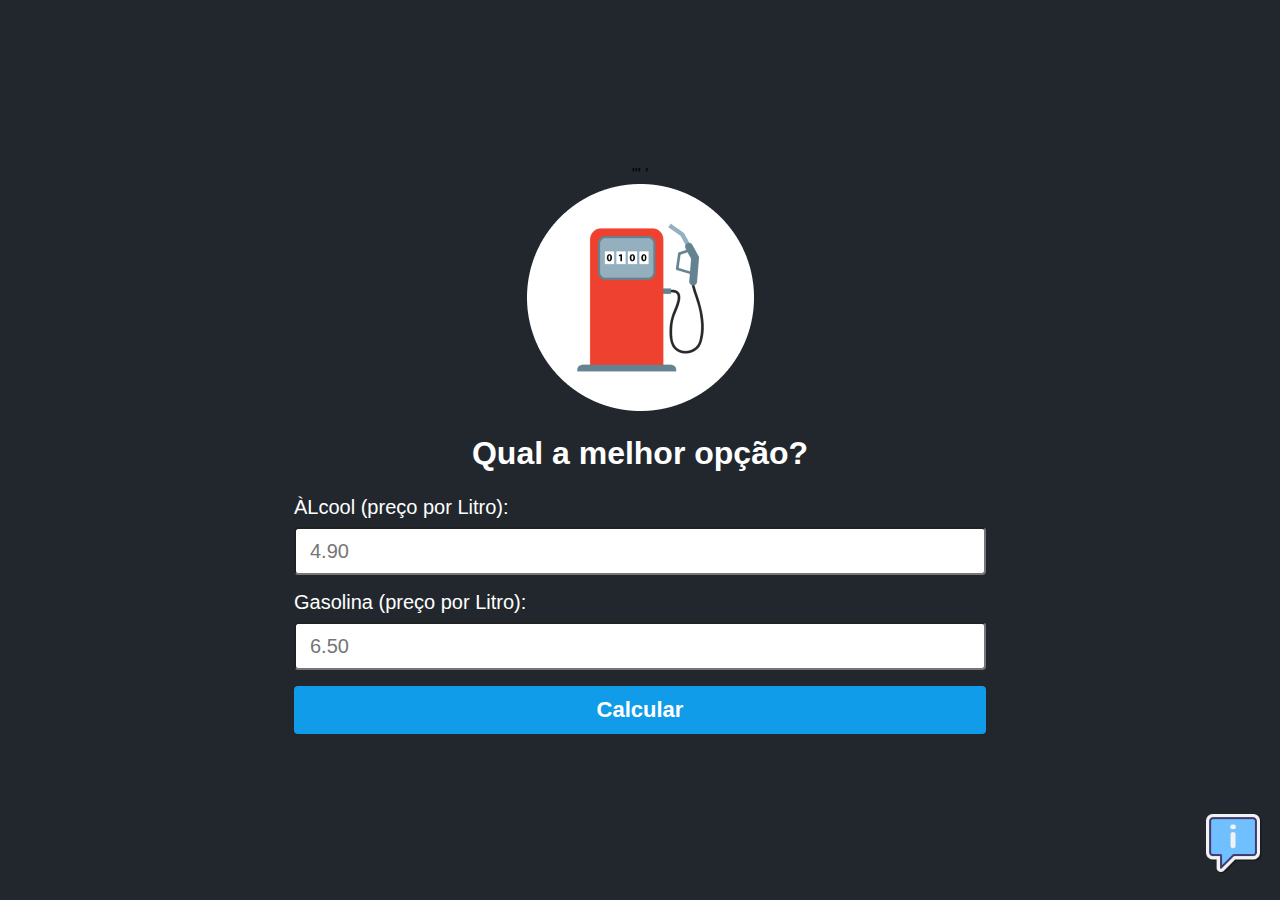
<file: index.html>
<!DOCTYPE html>
<html lang="pt-br">
<head>'''
    '
    <meta charset="UTF-8">
    <meta http-equiv="X-UA-Compartible" content="IE-edge">
    <meta name="viewport" content="width=device-width, initial-scale=1.0">
    <meta name="keywords" content="Calculadora gasoloina ou álcool">
    <link rel="stylesheet" href="style.css"/>

    <title>Calculadora Àlcool ou Gasolina</title>
</head>

<body>

    <main class="container">
        <img class="Logo" src="./assets/logo.png" alt="Logo da Calculadora Gasolina ou álcool"/>
        <h1 class="title">Qual a melhor opção?</h1>

        <form onsubmit="calcular(event)" class="form">
            <label>ÀLcool (preço por Litro):</label>
            <input
            id="alcool" 
            class="imput"
            type="number" 
            placeholder="4.90"
            min="1"
            step="0.01"
            required
            />

            <label>Gasolina (preço por Litro):</label>
            <input 
            id="gasolina"
            class="imput"
            type="number"
            placeholder="6.50"
            min="1"
            step="0.01"
            required
            />

        <input class="button" type="submit" value="Calcular" />
        </form>

        <section id="content-result" class="result hide">
            <span id="text-result">Compensa usar Àlcool</span>

            <span id="alcool-result">Àlcool R$ 3.90</span>
            <span id="gasolina-result">Gasolina R$ 6.88</span>
        </section>

    </main>

    <div class="info">
        <span class="tooltip">Veja como é feito o Calculo</span>
        <a href="calculo.html">
            <img class="info-img" src="./assets/info.png" alt="Veja como é feito o Calculo"/>
        </a>
    </div>

    <script src="script.js"></script>
</body>

</html>
</file>
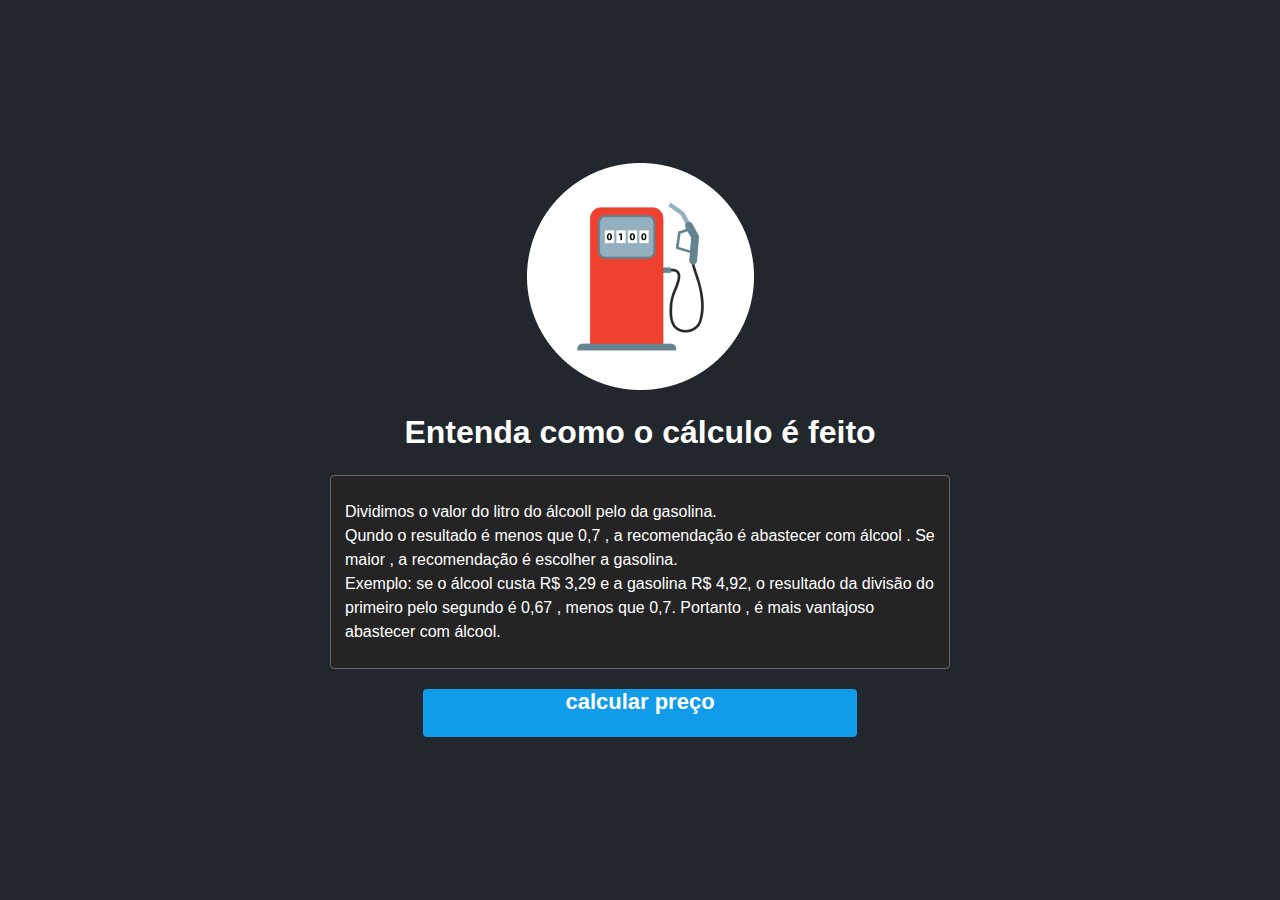
<file: calculo.html>
<!DOCTYPE html>
<html lang="pt-br">
<head>
    <meta charset="UTF-8">
    <meta name="viewport" content="width=device-width, initial-scale=1.0">
    <link rel="stylesheet" href="style.css"/>


    <title>Entenda como o calculo é feito</title>
</head>
<body>
    
    <main class="container">
        <img class="logo" src="./assets/logo.png " alt="Logo do site calculadora gasolina ou alcool" />
        <h1 class="title">Entenda como o  cálculo é feito</h1>

        <section class="sobre">
        <p>
            Dividimos o valor do litro do álcooll pelo da gasolina.
        </p>
        <p>
            Qundo o resultado é menos que 0,7 , a recomendação é abastecer com álcool . Se maior , a recomendação é escolher a gasolina.
        </p>
        <p>
            Exemplo: se o álcool custa R$ 3,29 e a gasolina R$ 4,92, o resultado da divisão do primeiro pelo segundo é 0,67 , menos que 0,7. Portanto , é mais vantajoso abastecer com álcool.
        </p>
        </section>

        <a class="button-calcular" href="index.html">
            calcular preço
        </a>

    </main>

</body>
</html>
</file>
<file: style.css>
*{
    margin: 0 auto;
    font-family: sans-serif ;
    box-sizing: border-box;
}

body{
    background-color: #22272e;
    height: 100vh;
    display: flex;
    justify-content: center;
    align-items: center;
    flex-direction: column;
}

.container{
    max-width: 720px;
    display: flex;
    flex-direction: column;
    justify-content:center;
    align-items: center;
    padding: 0 14px;
}

.logo{
    max-width: 227px;
}

.title{
    text-align: center;
    color:#FFF ;
    margin: 24px 0;

}

.form label{
    color: #FFF;
    font-size: 20px;
}

.imput{
    width: 100%;
    height: 48px;
    border-radius: 4px;
    font-size: 20px;
    padding: 0 14px;
    margin-top: 8px;
    margin-bottom: 16px;
}

.button{
    width: 100%;
    height: 48px;
    background-color:  #119cea; ;
    cursor: pointer;
    border: 0;
    border-radius: 4px;
    color: #FFF;
    font-size: 22px;
    font-weight: bold;
}

.result{
    background-color: #00b63e;
    max-width: 520px;
    padding: 20px 28px;
    text-align: center;
    margin: 28px;
    border-radius: 4px;
    display: flex;
    flex-direction: column;
    border:1px solid #696969; 
    user-select: none;
    transition: transform 0.8s;
}

.hide{
    display: none;
}

.result:hover{
    transform: scale(1.1);
}

.result span{
    color: #FFF;
    margin-bottom: 12px ;
}

#text-result{
    font-size: 24px;
    font-weight: bold;
}

.info{
    position: fixed;
    right: 14px;
    bottom: 22px;
}

.info-img{
    width: 66px;
    height: 66px;
}

.tooltip{
    color: #FFF;
    background-color: rgb(15,15,15);
    padding: 10px 8px;
    border-radius: 6px ;
    position: relative;
    bottom: 28px;
    display: none;
}

.info:hover .tooltip{
    display: inline;

}

.sobre{
    max-width: 620px;
    background-color: #242424;
    padding: 24px 14px;
    border: 1px solid #696969;
    border-radius: 4px;
}

.sobre p {
    color: #FFF;
    margin-bottom: 8px;
    margin: 0;
    padding: 0;
    line-height: 1.5;
}

.button-calcular{
    background-color: #119cea;
    height: 48px;
    width: 70%;
    display: block;
    justify-content: center;
    align-items: center;
    color: #FFF ;
    text-decoration: none;
    font-size: 22px;
    font-weight: bold;
    margin-top: 20px;
    border-radius: 4px;
    text-align: center;
}
</file>
